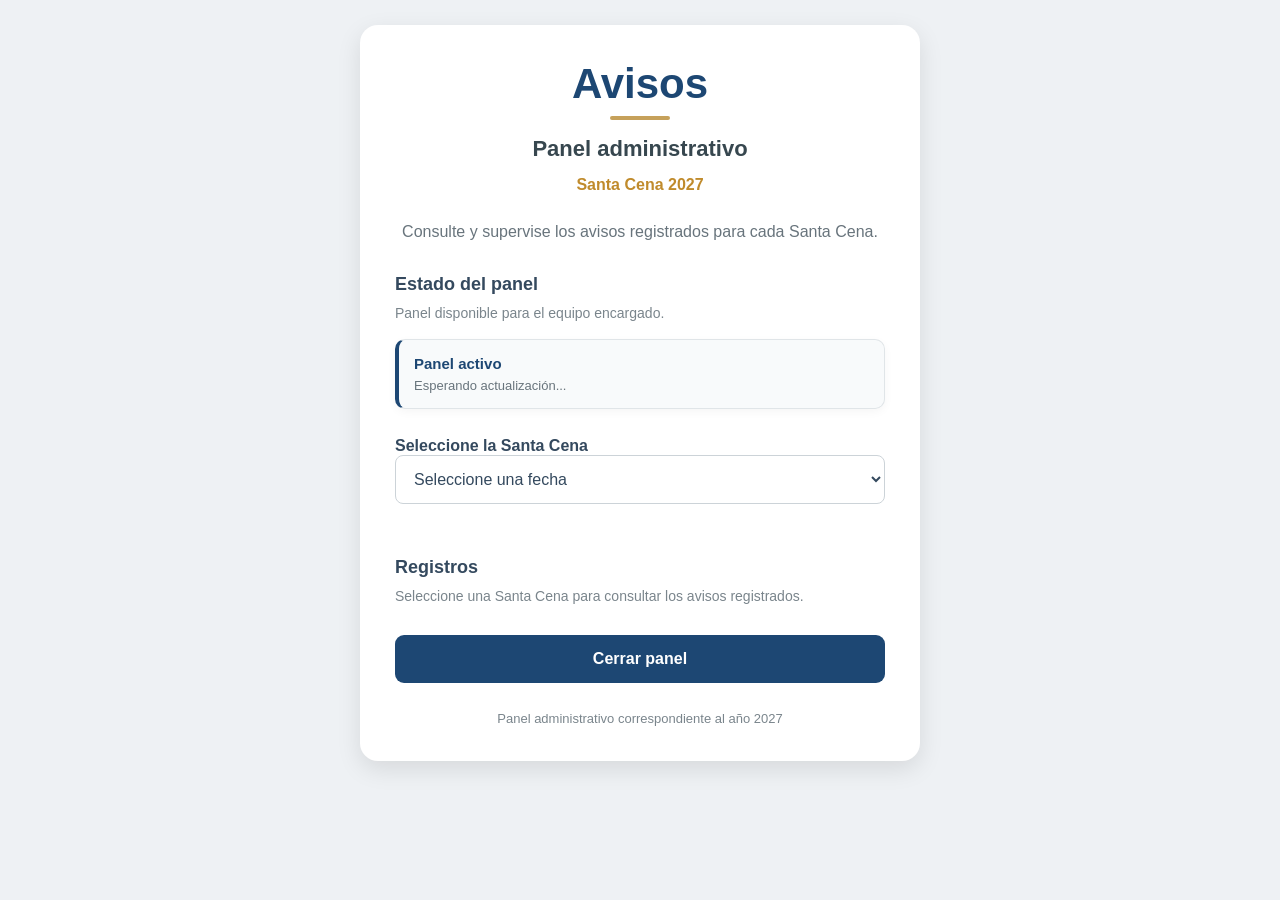
<file: admin.html>
<!DOCTYPE html>
<html lang="es">

<head>

    <meta charset="UTF-8">

    <meta name="viewport" content="width=device-width, initial-scale=1.0">

    <title>Panel Administrativo - Santa Cena 2027</title>

    <link rel="stylesheet" href="estilos.css">

</head>

<body>

    <main class="pagina">

        <!-- ENCABEZADO -->

        <header class="encabezado">

            <h1>Avisos</h1>

            <div class="linea"></div>

            <h2>Panel administrativo</h2>

            <p class="subtitulo">
                Santa Cena 2027
            </p>

            <p class="descripcion">
                Consulte y supervise los avisos registrados
                para cada Santa Cena.
            </p>

        </header>


        <!-- ESTADO DEL PANEL -->

        <section>

            <h3>Estado del panel</h3>

            <p class="ayuda">
                Panel disponible para el equipo encargado.
            </p>

            <div class="opcion">

                <div>

                    <strong>
                        Panel activo
                    </strong>

                    <span id="ultimaActualizacion">
                        Esperando actualización...
                    </span>

                </div>

            </div>

        </section>


        <!-- SELECCIÓN DE FECHA -->

        <section>

            <label class="titulo" for="fechaAdmin">
                Seleccione la Santa Cena
            </label>

            <select
                class="selector"
                id="fechaAdmin"
            >

                <option value="">
                    Seleccione una fecha
                </option>

                <option value="2027-01-03">
                    3 de enero de 2027
                </option>

                <option value="2027-02-07">
                    7 de febrero de 2027
                </option>

                <option value="2027-03-07">
                    7 de marzo de 2027
                </option>

                <option value="2027-04-04">
                    4 de abril de 2027
                </option>

                <option value="2027-05-02">
                    2 de mayo de 2027
                </option>

                <option value="2027-06-06">
                    6 de junio de 2027
                </option>

                <option value="2027-07-04">
                    4 de julio de 2027
                </option>

                <option value="2027-08-01">
                    1 de agosto de 2027
                </option>

                <option value="2027-09-05">
                    5 de septiembre de 2027
                </option>

                <option value="2027-10-03">
                    3 de octubre de 2027
                </option>

                <option value="2027-11-07">
                    7 de noviembre de 2027
                </option>

                <option value="2027-12-05">
                    5 de diciembre de 2027
                </option>

            </select>

        </section>


        <!-- RESULTADOS -->

        <section id="resultados">

            <h3>Registros</h3>

            <p class="ayuda">
                Seleccione una Santa Cena para consultar
                los avisos registrados.
            </p>

        </section>


        <!-- CERRAR PANEL -->

        <section>

            <button
                type="button"
                class="boton"
                id="cerrarPanel"
            >
                Cerrar panel
            </button>

        </section>


        <!-- PIE -->

        <footer class="pie">

            Panel administrativo correspondiente al año 2027

        </footer>

    </main>


    <script src="admin.js"></script>

</body>

</html>
</file>
<file: estilos.css>
/* ==============================
   CONFIGURACIÓN GENERAL
============================== */

* {
    box-sizing: border-box;
    margin: 0;
    padding: 0;
}

body {
    font-family: Arial, sans-serif;
    background-color: #f4f6f8;
    color: #263238;
    min-height: 100vh;
    padding: 25px;
}


/* ==============================
   TARJETA PRINCIPAL
============================== */

.pagina {
    width: 100%;
    max-width: 560px;
    margin: 0 auto;
    background-color: white;
    padding: 35px;
    border-radius: 18px;
    box-shadow: 0 8px 25px rgba(0, 0, 0, 0.10);
}


/* ==============================
   ENCABEZADO
============================== */

.encabezado {
    text-align: center;
}

.encabezado h1 {
    font-size: 42px;
    color: #1d4773;
    margin-bottom: 8px;
}

.linea {
    width: 60px;
    height: 4px;
    background-color: #c6a15b;
    margin: 0 auto 15px;
    border-radius: 10px;
}

.encabezado h2 {
    font-size: 22px;
    color: #37474f;
    line-height: 1.3;
}

.subtitulo {
    text-align: center;
    color: #c08b2c;
    font-weight: bold;
    margin-top: 12px;
}

.descripcion {
    text-align: center;
    color: #68747c;
    line-height: 1.6;
    margin: 25px 0 30px;
}


/* ==============================
   FORMULARIO
============================== */

.formulario {
    display: flex;
    flex-direction: column;
}

.titulo {
    font-weight: bold;
    color: #34495e;
    margin-bottom: 10px;
}

.campo {
    width: 100%;
    padding: 14px;
    border: 1px solid #ccd3d8;
    border-radius: 8px;
    font-size: 16px;
    outline: none;
    margin-bottom: 25px;
}

.campo:focus {
    border-color: #1d4773;
}


/* ==============================
   SELECTORES
============================== */

.selector {
    width: 100%;
    padding: 14px;
    border: 1px solid #ccd3d8;
    border-radius: 8px;
    background-color: white;
    font-size: 16px;
    color: #34495e;
    margin-bottom: 25px;
}

.selector:focus {
    border-color: #1d4773;
    outline: none;
}


/* ==============================
   MOTIVOS
============================== */

.formulario h3 {
    color: #34495e;
    margin-bottom: 8px;
}

.ayuda {
    font-size: 14px;
    color: #7a858c;
    margin-bottom: 15px;
    line-height: 1.5;
}

.opciones {
    display: flex;
    flex-direction: column;
    gap: 12px;
    margin-bottom: 30px;
}

.opcion {
    display: flex;
    align-items: center;
    gap: 12px;
    padding: 15px;
    background-color: #f7f9fa;
    border: 1px solid #e0e5e8;
    border-radius: 10px;
    cursor: pointer;
}

.opcion input {
    width: 20px;
    height: 20px;
    accent-color: #1d4773;
}

.opcion span {
    color: #34495e;
    font-size: 15px;
}


/* ==============================
   BOTÓN
============================== */

.boton {
    width: 100%;
    border: none;
    background-color: #1d4773;
    color: white;
    padding: 15px;
    border-radius: 9px;
    font-size: 16px;
    font-weight: bold;
    cursor: pointer;
}

.boton:hover {
    background-color: #153856;
}


/* ==============================
   PIE
============================== */

.pie {
    text-align: center;
    color: #7a858c;
    font-size: 13px;
    margin-top: 25px;
}


/* ==================================================
   PANEL ADMINISTRATIVO
================================================== */

body:has(#fechaAdmin) {
    background-color: #eef1f4;
}


/* ==============================
   SECCIONES DEL PANEL
============================== */

body:has(#fechaAdmin) section {
    margin-bottom: 28px;
}

body:has(#fechaAdmin) section h3 {
    color: #34495e;
    font-size: 18px;
    margin-bottom: 8px;
}


/* ==============================
   ESTADO DEL PANEL
============================== */

body:has(#fechaAdmin) section .opcion {
    background-color: #f8fafb;
    border-left: 4px solid #1d4773;
    cursor: default;
    box-shadow: 0 3px 10px rgba(0, 0, 0, 0.04);
}

body:has(#fechaAdmin) section .opcion strong {
    display: block;
    color: #1d4773;
    font-size: 15px;
    margin-bottom: 6px;
}

#ultimaActualizacion {
    display: block;
    color: #68747c;
    font-size: 13px;
}


/* ==============================
   ÁREA DE REGISTROS
============================== */

#resultados {
    margin-top: 5px;
}

#resultados > h3 {
    margin-bottom: 8px;
}


/* ==============================
   TARJETAS DE AVISOS
============================== */

#resultados .opcion {
    display: block;
    background-color: white;
    border: 1px solid #dfe4e8;
    border-left: 4px solid #1d4773;
    border-radius: 10px;
    margin-bottom: 12px;
    padding: 16px;
    cursor: default;
    box-shadow: 0 3px 10px rgba(0, 0, 0, 0.05);
}

#resultados .opcion strong {
    display: block;
    color: #1d4773;
    font-size: 13px;
    letter-spacing: 0.5px;
    margin-bottom: 10px;
}

#resultados .opcion span {
    display: block;
    color: #34495e;
    font-size: 14px;
    line-height: 1.7;
}

#resultados .opcion span b {
    color: #68747c;
}


/* ==============================
   CONTADOR DE REGISTROS
============================== */

#resultados .ayuda strong {
    color: #1d4773;
}


/* ==============================
   PANEL EN CELULARES
============================== */

@media (max-width: 600px) {

    body {
        padding: 15px;
    }

    .pagina {
        padding: 25px 20px;
        border-radius: 14px;
    }

    .encabezado h1 {
        font-size: 34px;
    }

    .encabezado h2 {
        font-size: 19px;
    }

    .campo,
    .selector {
        font-size: 16px;
    }

    #resultados .opcion {
        padding: 14px;
    }

}
</file>
